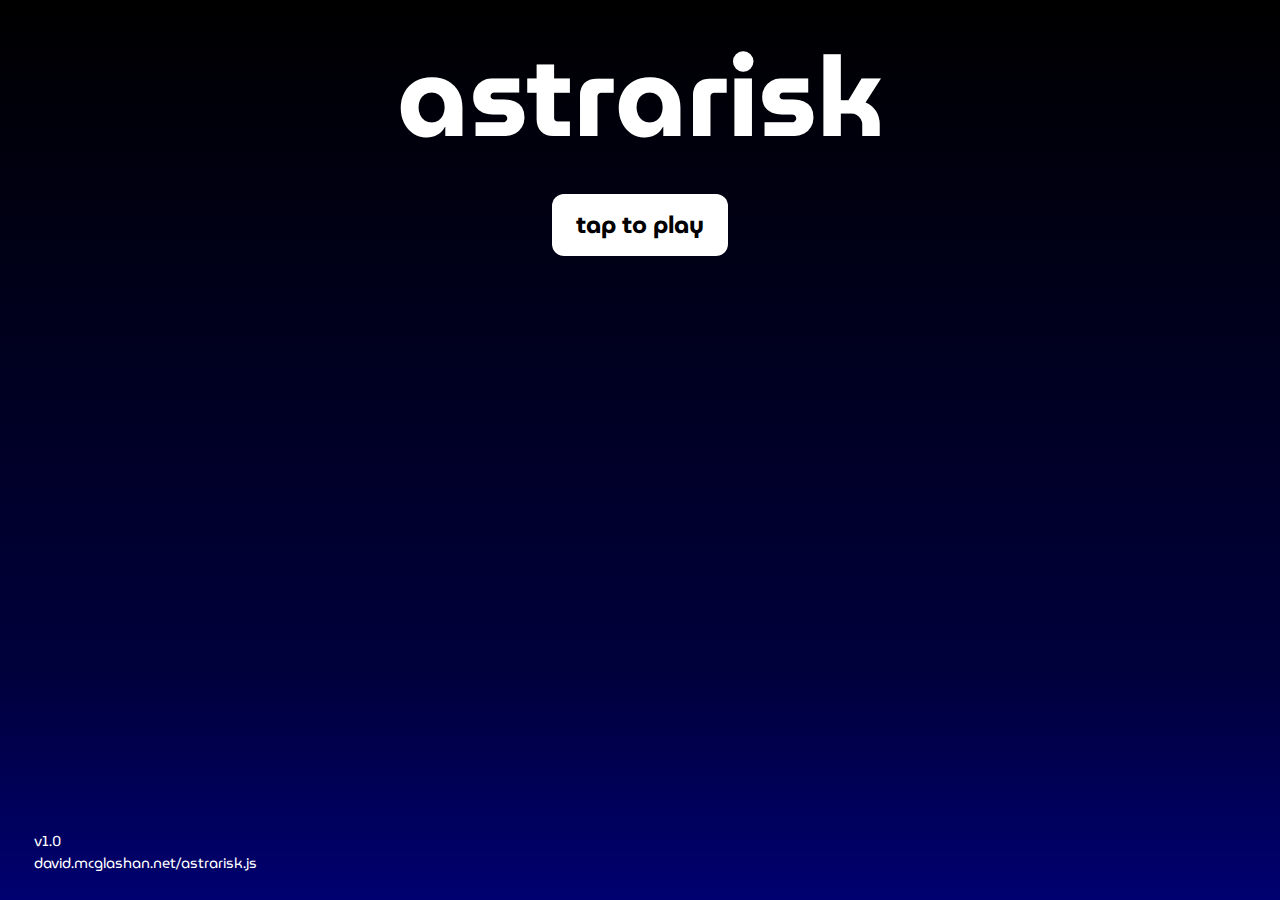
<file: index.html>
<!DOCTYPE html>
<html>
	<head>
		<title>Astrarisk @ mcglashan.net</title>
		<link rel="stylesheet" type="text/css" href="styles.css" />
		<link rel="stylesheet" href="https://fonts.googleapis.com/css2?family=MuseoModerno">
	</head>
	<body>
		<div id="backcloth" class="fullscreen"></div>
		<div id="kiosk">
			<h1>astrarisk</h1>
			<h2><a class="primary" href="javascript:play();">tap to play</a></h2>
			<div id="highscores">
				<h2>high scores</h2>
				<ul id="scoreslist">
				</ul>
			</div>
		</div>
		<canvas id="stars" class="fullscreen"></canvas>
		<canvas id="game" class="fullscreen"></canvas>
		<div id="gameover">
			<h1>game over!</h1>
			<p>you reached level
				<span id="level">XXX</span>
				<span id="newhighscore">&mdash; !! New High Score !!</span>
			</p>
		 	<h2><a class="secondary" href="javascript:back();">&lt;&lt;&lt; back</a><a class="primary" href="javascript:play();">play again</a></h2>
		</div>
		<div id="info">level 1</div><div id="credits">v1.0<br>david.mcglashan.net/astrarisk.js</div>
		<script type="text/javascript" src="astrarisk.js"></script>
	</body>
</html>
</file>
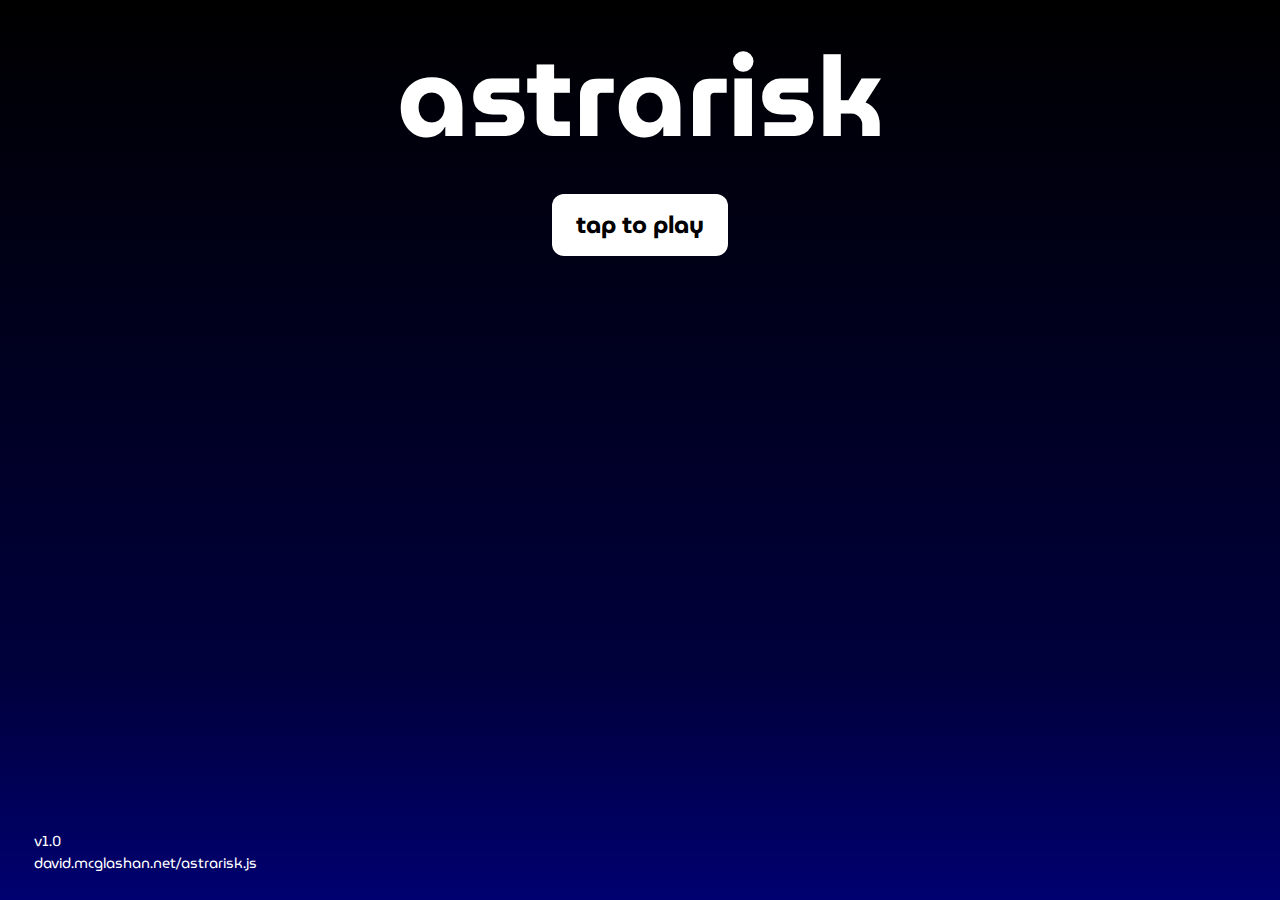
<file: game.html>
<!DOCTYPE html>
<html>
	<head>
		<meta name="viewport" content = "width = device-width, initial-scale = 1.0, minimum-scale = 1, maximum-scale = 1, user-scalable = no" />
    
		<meta name="apple-mobile-web-app-title" content="Astrarisk.js" />
		<meta name="apple-mobile-web-app-capable" content="yes">
		<meta name="apple-mobile-web-app-status-bar-style" content="black" />
		<title>Astrarisk @ mcglashan.net</title>
		<meta name="apple-mobile-web-app-title" content="astrarisk.js">
		<link rel="stylesheet" type="text/css" href="styles.css" />
		<link rel="stylesheet" href="https://fonts.googleapis.com/css2?family=MuseoModerno">
		<link rel="apple-touch-icon" href="touch-icon-iphone.png">
		<link rel="apple-touch-icon" sizes="152x152" href="astrarisk-icon-152x152.png">
		<link rel="apple-touch-icon" sizes="180x180" href="astrarisk-icon-180x180.png">
		<link rel="apple-touch-icon" sizes="167x167" href="astrarisk-icon-167x167.png">
	</head>
	<body>
		<div id="backcloth" class="fullscreen"></div>
		<div id="kiosk">
			<h1>astrarisk</h1>
			<h2><a class="primary" href="javascript:play();">tap to play</a></h2>
			<div id="highscores">
				<h2>high scores</h2>
				<ul id="scoreslist">
				</ul>
			</div>
		</div>
		<canvas id="stars" class="fullscreen"></canvas>
		<canvas id="game" class="fullscreen"></canvas>
		<div id="gameover">
			<h1>game over!</h1>
			<p>you reached level
				<span id="level">XXX</span>
				<span id="newhighscore">&mdash; !! new high score !!</span>
			</p>
		 	<h2><a class="secondary" href="javascript:back();">&lt;&lt;&lt; back</a><a class="primary" href="javascript:play();">play again</a></h2>
		</div>
		<div id="info">level 1</div><div id="credits">v1.0<br>david.mcglashan.net/astrarisk.js</div>
		<script type="text/javascript" src="astrarisk.js"></script>
	</body>
</html>
</file>
<file: styles.css>
html {
	user-select: none;
	-webkit-user-select: none;
}

body {
	font-family: 'MuseoModerno';
	overflow: hidden;
	color: #fff;
}

#backcloth {
	background: linear-gradient(0deg, rgba(0,0,112,1) 0%, rgba(0,0,60,1) 25%, rgba(0,0,0,1) 100%);
	z-index: -100;
}

#gameover {
	display: block;
	top: 50%;
	transform: translateY(-50%);
	width: 100%;
	padding: 0 0 2em 0;
	background: rgba(0,0,0,0.65);
	text-align: center;
}

#gameover p {
	margin-top: -1em;
	padding: 1em;
	font-size: 1.5em;
}

#kiosk {
	text-align: center;
}

#highscores {
	padding-top: 2em;
}

#scoreslist {
	list-style-type: none;
	padding-inline-start: 0;
}

a {
	color:  #ff8;
	text-decoration: none;
}
a:hover,
a:focus {
	color:  #ff8;
	text-decoration: underline;
}

h1 {
	font-size: 7em;
	margin: 0;
}

a {
	padding: 0.5em 1em;
	border-radius: 0.5em;
	text-decoration: none;	
	white-space: nowrap;
}

a.primary {
	background: white;
	color: black;
}
a.secondary {
	margin-right: 2em;
	background: #545490;
	color: #ddd;
}

#gameover,
#stars,
#game {
	display: none;
	position: absolute;
	overflow: hidden;
}

.fullscreen {
	border: 0;
	position: absolute;
	left: 0;
	right: 0;
	top: 0;
	bottom: 0;
	width: 100%;
	height: 100%;
	display: block
}

#info {
	position: absolute;
	top: 0;
	font-size: 2em;
	padding: 2%;
	display: none;	
}

#credits {
	position: absolute;
	bottom: 0;
	font-size: 0.9em;
	padding: 2%;
}

/* A handful of size adjustments for smaller screens (my iPhone SE) */
@media only screen and (max-width: 800px) {
	h1 {
		font-size: 4em;
	}
	#gameover p {
		font-size: 1em;
	}
	a.primary,a.secondary {
	    font-size: 0.75em;
	}
	#highscores {
    	padding-top: 1em;
    }
    #info {
    	font-size: 1em;
    }
}
</file>
